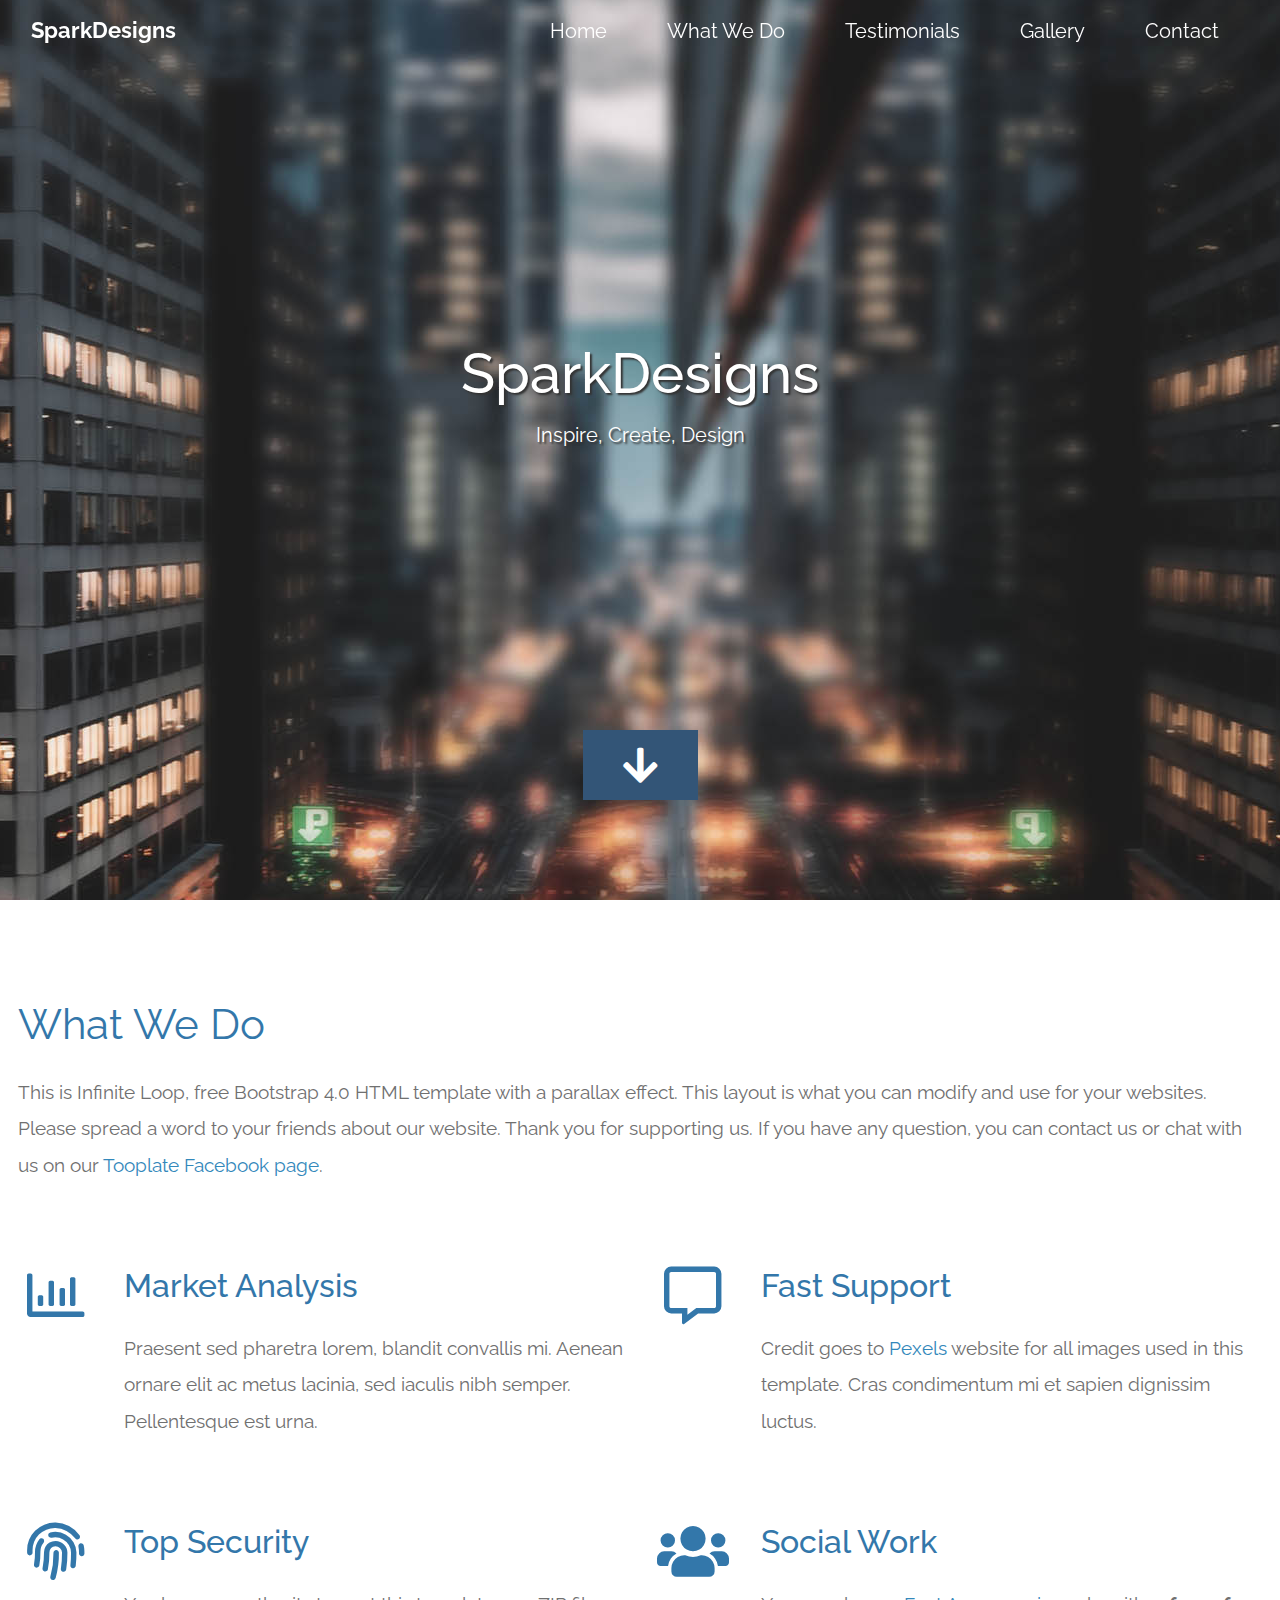
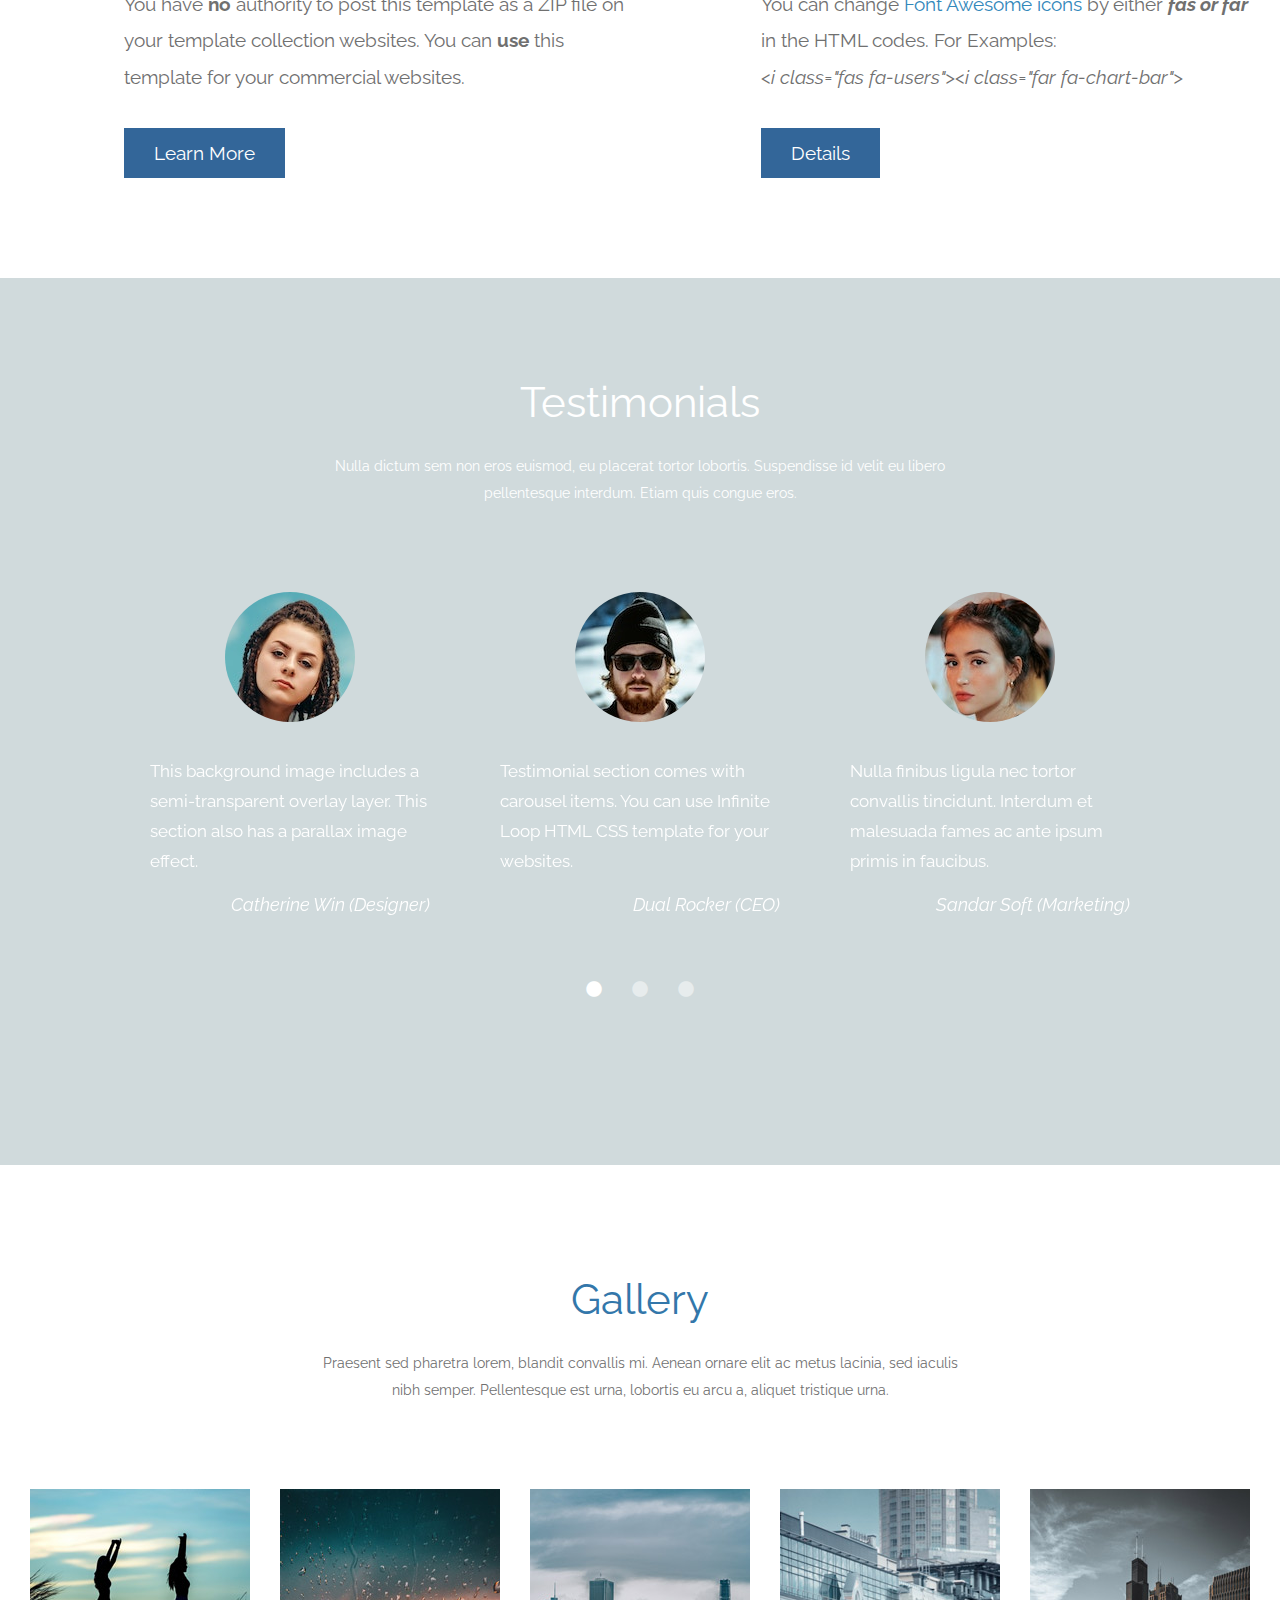
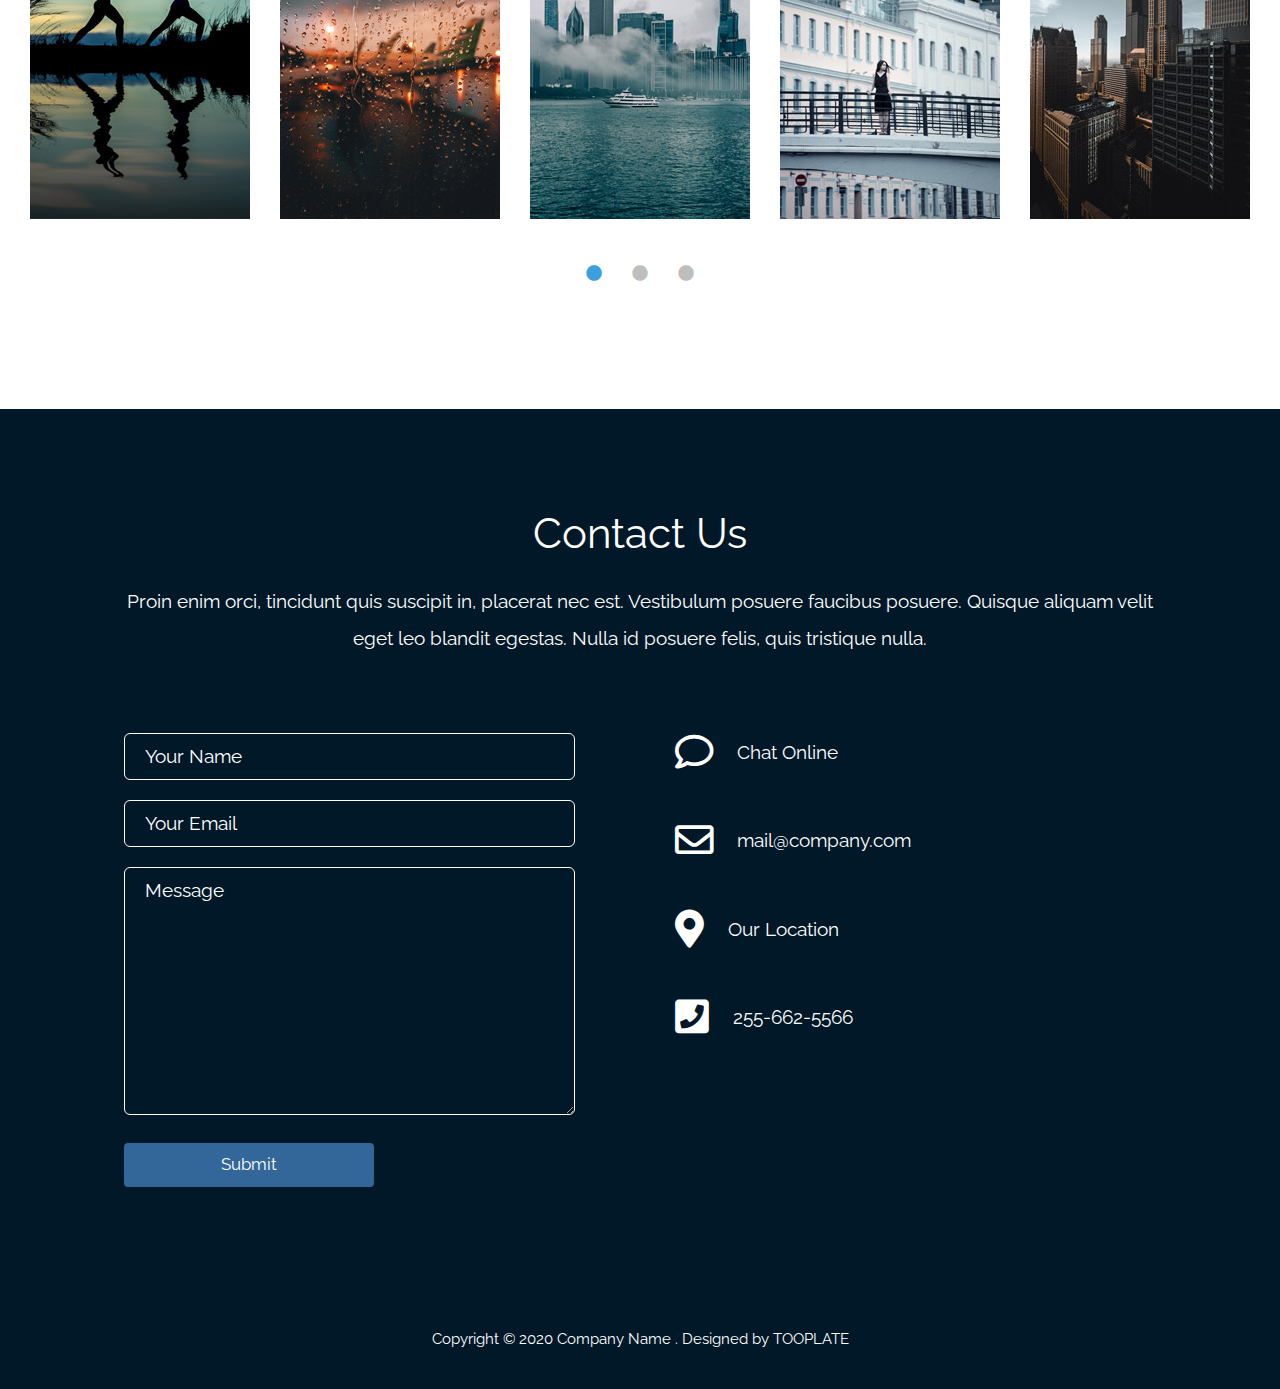
<file: index.html>
<!DOCTYPE html>
<html lang="en">
  <head>
    <meta charset="UTF-8" />
    <meta name="viewport" content="width=device-width, initial-scale=1.0" />
    <meta http-equiv="X-UA-Compatible" content="ie=edge" />
    <title>SparkDesigns</title>
    <link rel="stylesheet" href="fontawesome-5.5/css/all.min.css" />
    <link rel="stylesheet" href="slick/slick.css">
    <link rel="stylesheet" href="slick/slick-theme.css">
    <link rel="stylesheet" href="magnific-popup/magnific-popup.css">
    <link rel="stylesheet" href="css/bootstrap.min.css" />
    <link rel="stylesheet" href="css/tooplate-infinite-loop.css" />
<!--
Tooplate 2117 Infinite Loop
https://www.tooplate.com/view/2117-infinite-loop
-->

  </head>
  <body>    
    <!-- Hero section -->
    <section id="infinite" class="text-white tm-font-big tm-parallax">
      <!-- Navigation -->
      <nav class="navbar navbar-expand-md tm-navbar" id="tmNav">              
        <div class="container">   
          <div class="tm-next">
              <a href="#infinite" class="navbar-brand">SparkDesigns</a>
          </div>             
            
          <button class="navbar-toggler" type="button" data-toggle="collapse" data-target="#navbarSupportedContent" aria-controls="navbarSupportedContent" aria-expanded="false" aria-label="Toggle navigation">
            <i class="fas fa-bars navbar-toggler-icon"></i>
          </button>
          <div class="collapse navbar-collapse" id="navbarSupportedContent">
            <ul class="navbar-nav ml-auto">
              <li class="nav-item">
                  <a class="nav-link tm-nav-link" href="#infinite">Home</a>
              </li>
              <li class="nav-item">
                  <a class="nav-link tm-nav-link" href="#whatwedo">What We Do</a>
              </li>
              <li class="nav-item">
                <a class="nav-link tm-nav-link" href="#testimonials">Testimonials</a>
              </li>
              <li class="nav-item">
                  <a class="nav-link tm-nav-link" href="#gallery">Gallery</a>
              </li>
              <li class="nav-item">
                  <a class="nav-link tm-nav-link" href="#contact">Contact</a>
              </li>                    
            </ul>
          </div>        
        </div>
      </nav>
      
      <div class="text-center tm-hero-text-container">
        <div class="tm-hero-text-container-inner">
            <h2 class="tm-hero-title">SparkDesigns</h2>
            <p class="tm-hero-subtitle">
             Inspire, Create, Design
            </p>
        </div>        
      </div>

      <div class="tm-next tm-intro-next">
        <a href="#whatwedo" class="text-center tm-down-arrow-link">
          <i class="fas fa-2x fa-arrow-down tm-down-arrow"></i>
        </a>
      </div>      
    </section>

    <section id="whatwedo" class="tm-section-pad-top">
      
      <div class="container">

            <div class="row tm-content-box"><!-- first row -->
                <div class="col-lg-12 col-xl-12">
                    <div class="tm-intro-text-container">
                        <h2 class="tm-text-primary mb-4 tm-section-title">What We Do</h2>
                        <p class="mb-4 tm-intro-text">
                          This is Infinite Loop, free Bootstrap 4.0 HTML template with a parallax effect. This layout is what you can modify and use for your websites. Please spread a word to your friends about our website. Thank you for supporting us. If you have any question, you can contact us or chat with us on our <a href="https://fb.com/tooplate">Tooplate Facebook page</a>.</p>
                    </div>
                </div>

            </div><!-- first row -->
            
            <div class="row tm-content-box"><!-- second row -->
        		<div class="col-lg-1">
                    <i class="far fa-3x fa-chart-bar text-center tm-icon"></i>
                </div>
                <div class="col-lg-5">
                    <div class="tm-intro-text-container">
                        <h2 class="tm-text-primary mb-4">Market Analysis</h2>
                        <p class="mb-4 tm-intro-text">
                          Praesent sed pharetra lorem, blandit convallis mi. Aenean ornare elit ac metus lacinia, sed iaculis nibh semper. Pellentesque est urna.</p>
                    </div>
                </div>
                
                <div class="col-lg-1">
                    <i class="far fa-3x fa-comment-alt text-center tm-icon"></i>
                </div>
                <div class="col-lg-5">
                    <div class="tm-intro-text-container">
                        <h2 class="tm-text-primary mb-4">Fast Support</h2>
                        <p class="mb-4 tm-intro-text">
                          Credit goes to <a rel="nofollow" href="https://www.pexels.com">Pexels</a> website for all images used in this template. Cras condimentum mi et sapien dignissim luctus.</p>
                    </div>
                </div>

            </div><!-- second row -->
            
            <div class="row tm-content-box"><!-- third row -->
        		<div class="col-lg-1">
                    <i class="fas fa-3x fa-fingerprint text-center tm-icon"></i>
                </div>
                <div class="col-lg-5">
                    <div class="tm-intro-text-container">
                        <h2 class="tm-text-primary mb-4">Top Security</h2>
                        <p class="mb-4 tm-intro-text">
                      You have <strong>no</strong> authority to post this template as a ZIP file on your template collection websites. You can <strong>use</strong> this template for your commercial websites.</p>
                          
                          <div class="tm-continue">
                            <a href="#testimonials" class="tm-intro-text tm-btn-primary">Learn More</a>
                        </div>
                    </div>
                </div>
                
                <div class="col-lg-1">
                    <i class="fas fa-3x fa-users text-center tm-icon"></i>
                </div>
                <div class="col-lg-5">
                    <div class="tm-intro-text-container">
                      <h2 class="tm-text-primary mb-4">Social Work</h2>
                        <p class="mb-4 tm-intro-text">
                      You can change <a href="https://fontawesome.com/icons?d=gallery">Font Awesome icons</a> by either <b><em>fas or far</em></b> in the HTML codes. For Examples:<br>
                      <em>&lt;i class=&quot;fas fa-users&quot;&gt;&lt;i class=&quot;far fa-chart-bar&quot;&gt;</em> </p>
                          
                          <div class="tm-continue">
                            <a href="#testimonials" class="tm-intro-text tm-btn-primary">Details</a>
                        </div>
                    </div>
                </div>

            </div><!-- third row -->

        </div>
      
    </section>
    
    <section id="testimonials" class="tm-section-pad-top tm-parallax-2">      
      <div class="container tm-testimonials-content">
        <div class="row">
          <div class="col-lg-12 tm-content-box">
            <h2 class="text-white text-center mb-4 tm-section-title">Testimonials</h2>
            <p class="mx-auto tm-section-desc text-center">
                Nulla dictum sem non eros euismod, eu placerat tortor lobortis. Suspendisse id velit eu libero pellentesque interdum. Etiam quis congue eros.
              </p>
            <div class="mx-auto tm-gallery-container tm-gallery-container-2">
              <div class="tm-testimonials-carousel">
                <figure class="tm-testimonial-item">
                  <img src="img/testimonial-img-01.jpg" alt="Image" class="img-fluid mx-auto">
                  <blockquote>This background image includes a semi-transparent overlay layer. This section also has a parallax image effect.</blockquote>
                  <figcaption>Catherine Win (Designer)</figcaption>
                </figure>

                <figure class="tm-testimonial-item">
                  <img src="img/testimonial-img-02.jpg" alt="Image" class="img-fluid mx-auto">
                  <blockquote>Testimonial section comes with carousel items. You can use Infinite Loop HTML CSS template for your websites.</blockquote>
                  <figcaption>Dual Rocker (CEO)</figcaption>
                </figure>

                <figure class="tm-testimonial-item">
                  <img src="img/testimonial-img-03.jpg" alt="Image" class="img-fluid mx-auto">
                  <blockquote>Nulla finibus ligula nec tortor convallis tincidunt. Interdum et malesuada fames ac ante ipsum primis in faucibus.</blockquote>
                  <figcaption>Sandar Soft (Marketing)</figcaption>
                </figure>

                <figure class="tm-testimonial-item">
                  <img src="img/testimonial-img-04.jpg" alt="Image" class="img-fluid mx-auto">
                  <blockquote>Curabitur rutrum pharetra lobortis. Pellentesque vehicula, velit quis eleifend fermentum, erat arcu aliquet neque.</blockquote>
                  <figcaption>Oliva Htoo (Designer)</figcaption>
                </figure>

                <figure class="tm-testimonial-item">
                  <img src="img/testimonial-img-02.jpg" alt="Image" class="img-fluid mx-auto">
                  <blockquote>Integer sit amet risus et erat imperdiet finibus. Nam lacus nunc, vulputate id ex eget, euismod auctor augue.</blockquote>
                  <figcaption>Jacob Joker (CTO)</figcaption>
                </figure>
              </div>
            </div>
          </div>
        </div>
      </div>
      <div class="tm-bg-overlay"></div>
    </section>
    
    <section id="gallery" class="tm-section-pad-top">
      <div class="container tm-container-gallery">
        <div class="row">
          <div class="text-center col-12">
              <h2 class="tm-text-primary tm-section-title mb-4">Gallery</h2>
              <p class="mx-auto tm-section-desc">
                Praesent sed pharetra lorem, blandit convallis mi. Aenean ornare elit ac metus lacinia, sed iaculis nibh semper. Pellentesque est urna, lobortis eu arcu a, aliquet tristique urna.
              </p>
          </div>            
        </div>
        <div class="row">
            <div class="col-12">
                <div class="mx-auto tm-gallery-container">
                    <div class="grid tm-gallery">
                      <a href="img/gallery-img-01.jpg">
                        <figure class="effect-honey tm-gallery-item">
                          <img src="img/gallery-tn-01.jpg" alt="Image 1" class="img-fluid">
                          <figcaption>
                            <h2><i>Physical Health <span>Exercise!</span></i></h2>
                          </figcaption>
                        </figure>
                      </a>
                      <a href="img/gallery-img-02.jpg">
                        <figure class="effect-honey tm-gallery-item">
                          <img src="img/gallery-tn-02.jpg" alt="Image 2" class="img-fluid">
                          <figcaption>
                            <h2><i>Rain on Glass <span>Second Image</span></i></h2>
                          </figcaption>
                        </figure>
                      </a>
                      <a href="img/gallery-img-03.jpg">
                        <figure class="effect-honey tm-gallery-item">
                          <img src="img/gallery-tn-03.jpg" alt="Image 3" class="img-fluid">
                          <figcaption>
                            <h2><i><span>Sea View</span> Mega City</i></h2>
                          </figcaption>
                        </figure>
                      </a>
                      <a href="img/gallery-img-04.jpg">
                        <figure class="effect-honey tm-gallery-item">
                          <img src="img/gallery-tn-04.jpg" alt="Image 4" class="img-fluid">
                          <figcaption>
                            <h2><i>Dream Girl <span>Thoughts</span></i></h2>
                          </figcaption>
                        </figure>
                      </a>
                      <a href="img/gallery-img-05.jpg">
                        <figure class="effect-honey tm-gallery-item">
                          <img src="img/gallery-tn-05.jpg" alt="Image 5" class="img-fluid">
                          <figcaption>
                            <h2><i><span>Workstation</span> Offices</i></h2>
                          </figcaption>
                        </figure>
                      </a>
                      <a href="img/gallery-img-06.jpg">
                        <figure class="effect-honey tm-gallery-item">
                          <img src="img/gallery-tn-06.jpg" alt="Image 6" class="img-fluid">
                          <figcaption>
                            <h2><i>Just Above <span>The City</span></i></h2>
                          </figcaption>
                        </figure>
                      </a>
                      <a href="img/gallery-img-01.jpg">
                        <figure class="effect-honey tm-gallery-item">
                          <img src="img/gallery-tn-01.jpg" alt="Image 7" class="img-fluid">
                          <figcaption>
                            <h2><i>Another <span>Exercise Time</span></i></h2>
                          </figcaption>
                        </figure>
                      </a>
                      <a href="img/gallery-img-02.jpg">
                        <figure class="effect-honey tm-gallery-item">
                          <img src="img/gallery-tn-02.jpg" alt="Image 8" class="img-fluid">
                          <figcaption>
                            <h2><i>Repeated <span>Image Spot</span></i></h2>
                          </figcaption>
                        </figure>
                      </a>
                    </div>
                </div>                
            </div>        
          </div>
      </div>
    </section>

    <!-- Contact -->
    <section id="contact" class="tm-section-pad-top tm-parallax-2">
    
      <div class="container tm-container-contact">
        
        <div class="row">
            
            <div class="text-center col-12">
                <h2 class="tm-section-title mb-4">Contact Us</h2>
                <p class="mb-5">
                  Proin enim orci, tincidunt quis suscipit in, placerat nec est. Vestibulum posuere faucibus posuere. Quisque aliquam velit eget leo blandit egestas. Nulla id posuere felis, quis tristique nulla.
                </p><br>
            </div>
            
            <div class="col-sm-12 col-md-6">
              <form action="" method="get">
                <input id="name" name="name" type="text" placeholder="Your Name" class="tm-input" required />
                <input id="email" name="email" type="email" placeholder="Your Email" class="tm-input" required />
                <textarea id="message" name="message" rows="8" placeholder="Message" class="tm-input" required></textarea>
                <button type="submit" class="btn tm-btn-submit">Submit</button>
              </form>
            </div>
            
            <div class="col-sm-12 col-md-6">

                <div class="contact-item">
                  <a rel="nofollow" href="https://www.tooplate.com/contact" class="item-link">
                      <i class="far fa-2x fa-comment mr-4"></i>
                      <span class="mb-0">Chat Online</span>
                  </a>              
                </div>
                
                <div class="contact-item">
                  <a rel="nofollow" href="mailto:mail@company.com" class="item-link">
                      <i class="far fa-2x fa-envelope mr-4"></i>
                      <span class="mb-0">mail@company.com</span>
                  </a>              
                </div>
                
                <div class="contact-item">
                  <a rel="nofollow" href="https://www.google.com/maps" class="item-link">
                      <i class="fas fa-2x fa-map-marker-alt mr-4"></i>
                      <span class="mb-0">Our Location</span>
                  </a>              
                </div>
                
                <div class="contact-item">
                  <a rel="nofollow" href="tel:0100200340" class="item-link">
                      <i class="fas fa-2x fa-phone-square mr-4"></i>
                      <span class="mb-0">255-662-5566</span>
                  </a>              
                </div>
                
                <div class="contact-item">&nbsp;</div>
            
            </div>
            
            
        </div><!-- row ending -->
        
      </div>

      	<footer class="text-center small tm-footer">
          <p class="mb-0">
          Copyright &copy; 2020 Company Name 
          
          . <a rel="nofollow" href="https://www.tooplate.com" title="HTML templates">Designed by TOOPLATE</a></p>
        </footer>

    </section>
    
    <script src="js/jquery-1.9.1.min.js"></script>     
    <script src="slick/slick.min.js"></script>
    <script src="magnific-popup/jquery.magnific-popup.min.js"></script>
    <script src="js/easing.min.js"></script>
    <script src="js/jquery.singlePageNav.min.js"></script>     
    <script src="js/bootstrap.min.js"></script> 
    <script>

      function getOffSet(){
        var _offset = 450;
        var windowHeight = window.innerHeight;

        if(windowHeight > 500) {
          _offset = 400;
        } 
        if(windowHeight > 680) {
          _offset = 300
        }
        if(windowHeight > 830) {
          _offset = 210;
        }

        return _offset;
      }

      function setParallaxPosition($doc, multiplier, $object){
        var offset = getOffSet();
        var from_top = $doc.scrollTop(),
          bg_css = 'center ' +(multiplier * from_top - offset) + 'px';
        $object.css({"background-position" : bg_css });
      }

      // Parallax function
      // Adapted based on https://codepen.io/roborich/pen/wpAsm        
      var background_image_parallax = function($object, multiplier, forceSet){
        multiplier = typeof multiplier !== 'undefined' ? multiplier : 0.5;
        multiplier = 1 - multiplier;
        var $doc = $(document);
        // $object.css({"background-attatchment" : "fixed"});

        if(forceSet) {
          setParallaxPosition($doc, multiplier, $object);
        } else {
          $(window).scroll(function(){          
            setParallaxPosition($doc, multiplier, $object);
          });
        }
      };

      var background_image_parallax_2 = function($object, multiplier){
        multiplier = typeof multiplier !== 'undefined' ? multiplier : 0.5;
        multiplier = 1 - multiplier;
        var $doc = $(document);
        $object.css({"background-attachment" : "fixed"});
        
        $(window).scroll(function(){
          if($(window).width() > 768) {
            var firstTop = $object.offset().top,
                pos = $(window).scrollTop(),
                yPos = Math.round((multiplier * (firstTop - pos)) - 186);              

            var bg_css = 'center ' + yPos + 'px';

            $object.css({"background-position" : bg_css });
          } else {
            $object.css({"background-position" : "center" });
          }
        });
      };
      
      $(function(){
        // Hero Section - Background Parallax
        background_image_parallax($(".tm-parallax"), 0.30, false);
        background_image_parallax_2($("#contact"), 0.80);   
        background_image_parallax_2($("#testimonials"), 0.80);   
        
        // Handle window resize
        window.addEventListener('resize', function(){
          background_image_parallax($(".tm-parallax"), 0.30, true);
        }, true);

        // Detect window scroll and update navbar
        $(window).scroll(function(e){          
          if($(document).scrollTop() > 120) {
            $('.tm-navbar').addClass("scroll");
          } else {
            $('.tm-navbar').removeClass("scroll");
          }
        });
        
        // Close mobile menu after click 
        $('#tmNav a').on('click', function(){
          $('.navbar-collapse').removeClass('show'); 
        })

        // Scroll to corresponding section with animation
        $('#tmNav').singlePageNav({
          'easing': 'easeInOutExpo',
          'speed': 600
        });        
        
        // Add smooth scrolling to all links
        // https://www.w3schools.com/howto/howto_css_smooth_scroll.asp
        $("a").on('click', function(event) {
          if (this.hash !== "") {
            event.preventDefault();
            var hash = this.hash;

            $('html, body').animate({
              scrollTop: $(hash).offset().top
            }, 600, 'easeInOutExpo', function(){
              window.location.hash = hash;
            });
          } // End if
        });

        // Pop up
        $('.tm-gallery').magnificPopup({
          delegate: 'a',
          type: 'image',
          gallery: { enabled: true }
        });

        $('.tm-testimonials-carousel').slick({
          dots: true,
          prevArrow: false,
          nextArrow: false,
          infinite: false,
          slidesToShow: 3,
          slidesToScroll: 1,
          responsive: [
            {
              breakpoint: 992,
              settings: {
                slidesToShow: 2
              }
            },
            {
              breakpoint: 768,
              settings: {
                slidesToShow: 2
              }
            }, 
            {
              breakpoint: 480,
              settings: {
                  slidesToShow: 1
              }                 
            }
          ]
        });

        // Gallery
        $('.tm-gallery').slick({
          dots: true,
          infinite: false,
          slidesToShow: 5,
          slidesToScroll: 2,
          responsive: [
          {
            breakpoint: 1199,
            settings: {
              slidesToShow: 4,
              slidesToScroll: 2
            }
          },
          {
            breakpoint: 991,
            settings: {
              slidesToShow: 3,
              slidesToScroll: 2
            }
          },
          {
            breakpoint: 767,
            settings: {
              slidesToShow: 2,
              slidesToScroll: 1
            }
          },
          {
            breakpoint: 480,
            settings: {
              slidesToShow: 1,
              slidesToScroll: 1
            }
          }
        ]
        });
      });
    </script>
  </body>
</html>
</file>
<file: css/tooplate-infinite-loop.css>
/*

Tooplate 2117 Infinite Loop

https://www.tooplate.com/view/2117-infinite-loop

*/

@import url("https://fonts.googleapis.com/css?family=Raleway:100,300,400,500,700,900");

body {
	font-family: "Raleway", sans-serif;
	font-size: 1.2em;
  color: #707070;
  margin: 0;
  padding: 0;
  overflow-x: hidden;
}
a {
  transition: all 0.3s ease;
  color: #38B;
}

a:hover,
a:focus {
  text-decoration: none;
  color: #D40;
}

a:focus {
  outline: none;
}

.btn {
  padding: 8px 32px;
}

.btn:hover {
  background-color: #ced4da;
}

blockquote {
  font-size: 0.86em;
  line-height: 1.8em;
}

.tm-section-pad-top {
  padding-top: 80px;
  padding-bottom: 40px;
}

.tm-content-box {
  padding-top: 20px;
  padding-bottom: 40px;
}

.tm-text-primary {
  color: #37A;
}

.tm-font-big {
  font-size: 1.25rem;
}

.tm-btn-primary {
  color: white;
  background-color: #369;
  padding: 14px 30px;
}

.tm-btn-primary:hover,
.tm-btn-primary:focus {
  color: white;
  background-color: #38B;
}

/* Navbar */

.tm-navbar {
  position: fixed;
  width: 100%;
  z-index: 1000;
  background-color: transparent;
  transition: all 0.3s ease;
}

.tm-navbar.scroll {
  background-color: white;
  border-bottom: 1px solid #e9ecef;
}

.navbar-brand {
  color: white;
  font-size: 1.4rem;
  font-weight: bold;
}

.navbar-brand:hover,
.tm-navbar.scroll .navbar-brand:hover {
  color: #38B;
}

.tm-navbar.scroll .navbar-brand {
  color: #369;
}

.nav-item {
  list-style: none;
}

.tm-nav-link {
  color: white;
}

.tm-navbar.scroll .tm-nav-link {
  color: #369;
}

.tm-navbar.scroll .tm-nav-link:hover,
.tm-navbar.scroll .tm-nav-link.current,
.tm-nav-link:hover {
  color: #FFF;
  background-color: #369;
}

.navbar-toggler {
  border: 1px solid white;
  padding-left: 10px;
  padding-right: 10px;
}

.navbar-toggler-icon {
  color: white;
  padding-top: 6px;
}

.tm-navbar.scroll .navbar-toggler {
  border: 1px solid #707070;
}

.tm-navbar.scroll .navbar-toggler-icon {
  color: #707070;
}

/* Hero */

#infinite {
	background-color: #222;
  background-image: url(../img/infinite-loop-01.jpg);
  background-repeat: no-repeat;
  height: 100vh;
  min-height: 375px;
  position: relative;
}

@media (min-height: 600px) and (min-width: 1920px) {
  #infinite {
    background-size: cover;
  }
}

@media (min-height: 830px) {
  #infinite {
    background-position: center -210px;
  }
}

@media (min-height: 680px) and (max-height: 829px) {
  #infinite {
    background-position: center -300px;
  }
}

@media (min-height: 500px) and (max-height: 679px) {
  #infinite {
    background-position: center -400px;
  }
}

@media (max-height: 499px) {
  #infinite {
    background-position: center -450px;
  }
}

.tm-hero-text-container {
  width: 100%;
  height: 100%;
  display: flex;
  flex-flow: column;
  justify-content: center;
}

.tm-hero-text-container-inner {
  margin-top: -90px;
}

.tm-hero-title {
  font-size: 3.5rem;
  text-shadow: 2px 2px 2px #333;
}

.tm-hero-subtitle {
  text-shadow: 2px 2px 2px #333;
}

.tm-intro-next {
  position: absolute;
  bottom: 100px;
  left: 0;
  right: 0;
}

@media (max-height: 480px) {
  .tm-hero-text-container-inner {
    margin-top: -40px;
  }

  .tm-intro-next {
    bottom: 20px;
  }
}

.tm-down-arrow-link {
  display: block;
  margin-top: 18%;
}

.tm-down-arrow {
  	color: #FFF;
    cursor: pointer;
    background: #357;
    padding: 15px 40px;
    transition: all 0.3s ease;
}

.tm-down-arrow:hover,
.tm-down-arrow:focus {
  color: #FFF;
  background: #37A;
  padding: 20px 50px;
}

/* Introduction */

#introduction {
  padding-bottom: 100px;
}

.tm-section-title {
  font-size: 2.6rem;
  font-weight: normal;
}

.tm-intro-text {
  font-size: 1.2rem;
}

.tm-icon {
  display: block;
  color: #37A;
}

.tm-continue {
	padding: 20px 0 30px 0;
}

/* Testimonials */
#testimonials {
  color: white;
  background-image: url(../img/infinite-loop-02.jpg);
  background-size: cover;
  background-repeat: no-repeat;
  background-size: 100%;
  position: relative;
}

@media (max-width: 991px) {
  #testimonials {
    background-image: url(../img/infinite-loop-02-mobile.jpg);
  }
}

.tm-testimonials-content {
  position: relative;
  z-index: 100;
}

.tm-bg-overlay {
  width: 100%;
  height: 100%;
  background: rgba(20, 70, 80, 0.2);
  position: absolute;
  top: 0;
  left: 0;
  right: 0;
  bottom: 0;
  z-index: 0;
}

.tm-testimonials-carousel {
  max-width: 1050px;
  margin: 0 auto;
}

.tm-testimonial-item {
  max-width: 290px;
  margin-left: 35px;
  margin-right: 35px;
}

.tm-testimonial-item img {
  border-radius: 50%;
  margin-bottom: 35px;
}

.tm-testimonial-item figcaption {
  text-align: right;
  font-style: italic;
  font-size: 1.1rem;
}

/* Work */

.tm-section-desc {
  max-width: 650px;
  width: 100%;
  font-size: 0.9rem;
}

.tm-gallery-container {
  padding-top: 70px;
  padding-bottom: 120px;
}

.tm-gallery-item {
  margin: 0 15px;
}

.slick-dots {
  bottom: -65px;
}

.slick-dots li {
  margin: 0 13px;
}

.slick-dots li button:hover:before,
.slick-dots li button:focus:before,
.slick-dots li.slick-active button:before {
  opacity: 1;
  color: #3ba0dd;
}

.tm-testimonials-carousel .slick-dots li button:before {
  color: white;
  opacity: 0.5;
}

.tm-testimonials-carousel .slick-dots li button:hover:before,
.tm-testimonials-carousel .slick-dots li button:focus:before,
.tm-testimonials-carousel .slick-dots li.slick-active button:before {
  color: white;
  opacity: 1;
}

.slick-dots li button:before {
  font-size: 18px;
}

/* Hover Effect */
/* Common style */
.grid figure {
  position: relative;
  float: left;
  overflow: hidden;
  background: #3085a3;
  text-align: center;
  cursor: pointer;
}

.grid figure img {
  position: relative;
  display: block;
  min-height: 100%;
  max-width: 100%;
  opacity: 0.8;
}

.grid figure figcaption {
  padding: 2em;
  color: #fff;
  text-transform: uppercase;
  font-size: 1.25em;
  -webkit-backface-visibility: hidden;
  backface-visibility: hidden;
}

.grid figure figcaption::before,
.grid figure figcaption::after {
  pointer-events: none;
}

.grid figure figcaption,
.grid figure figcaption > a {
  position: absolute;
  top: 0;
  left: 0;
  width: 100%;
  height: 100%;
}

/* Anchor will cover the whole item by default */
/* For some effects it will show as a button */
.grid figure figcaption > a {
  z-index: 1000;
  text-indent: 200%;
  white-space: nowrap;
  font-size: 0;
  opacity: 0;
}

.grid figure h2 {
  word-spacing: -0.15em;
  font-size: 0.9em;
  font-weight: 300;
}

.grid figure h2 span {
  font-weight: 600;
}

.grid figure h2,
.grid figure p {
  margin: 0;
}

.grid figure p {
  letter-spacing: 1px;
  font-size: 68.5%;
}

/*---------------*/
/***** Honey *****/
/*---------------*/

figure.effect-honey {
  background: #4a3753;
  max-width: 220px;
}

figure.effect-honey img {
  opacity: 1;
  -webkit-transition: opacity 0.35s;
  transition: opacity 0.35s;
}

figure.effect-honey:hover img {
  opacity: 0.4;
}

figure.effect-honey figcaption::before {
  position: absolute;
  bottom: 0;
  left: 0;
  width: 100%;
  height: 10px;
  background: #38C;
  content: "";
  -webkit-transform: translate3d(0, 10px, 0);
  transform: translate3d(0, 10px, 0);
}

figure.effect-honey h2 {
  position: absolute;
  bottom: 0;
  left: 0;
  padding: 1em 1.5em;
  width: 100%;
  text-align: left;
  -webkit-transform: translate3d(0, -30px, 0);
  transform: translate3d(0, -30px, 0);
}

figure.effect-honey h2 i {
  font-style: normal;
  opacity: 0;
  -webkit-transition: opacity 0.35s, -webkit-transform 0.35s;
  transition: opacity 0.35s, transform 0.35s;
  -webkit-transform: translate3d(0, -30px, 0);
  transform: translate3d(0, -30px, 0);
}

figure.effect-honey figcaption::before,
figure.effect-honey h2 {
  -webkit-transition: -webkit-transform 0.35s;
  transition: transform 0.35s;
}

figure.effect-honey:hover figcaption::before,
figure.effect-honey:hover h2,
figure.effect-honey:hover h2 i {
  opacity: 1;
  -webkit-transform: translate3d(0, 0, 0);
  transform: translate3d(0, 0, 0);
}

.tm-container-gallery {
	padding-top: 30px;
	}

/* Contact */

#contact {
  color: white;
  background-color: #001828;
  background-image: url(../img/infinite-loop-03.jpg);
  background-position: center;
  background-repeat: no-repeat;
  min-height: 980px;
  position: relative;
  padding-bottom: 50px;
  padding-top: 100px;
}

.contact-item {
  margin-left: 20px;
  margin-bottom: 50px;
}

.item-link {
  display: flex;
  align-items: center;
}

.item-link i,
.item-link span {
  color: white;
  transition: all 0.3s ease;
}

.item-link:hover i,
.item-link:hover span {
  color: #3496d8;
}

.tm-input {
	margin: 0 0 20px 0;
	width: 90%;
  padding: 8px 20px;
  border-radius: 6px;
  border: 1px solid white;
  background: transparent;
  color: white;
}

.tm-btn-submit {
	font-size: 0.9em;
	color: #fff;
	background-color: #369;
	width: 50%;
	margin-bottom: 60px;
}

.tm-btn-submit:hover {
	color: #fff;
	background-color: #38B;
}

::placeholder {
  /* Chrome, Firefox, Opera, Safari 10.1+ */
  color: white;
  opacity: 1; /* Firefox */
}

:-ms-input-placeholder {
  /* Internet Explorer 10-11 */
  color: white;
}

::-ms-input-placeholder {
  /* Microsoft Edge */
  color: white;
}

.tm-footer {
  position: absolute;
  bottom: 35px;
  left: 0;
  right: 0;
  padding: 0 15px;
}

.tm-footer a {
	color: #fff;
}

.tm-footer a:hover {
	color: #9CF;
}

.tm-footer-link {
  color: white;
}

.tm-footer-link:hover,
.tm-footer-link:focus {
  color: #38B;
  text-decoration: none;
}

p {
  line-height: 1.9;
}

@media (min-width: 768px) {
  .tm-intro-text-container {
    padding-left: 0px;
  }

  .navbar-expand-md .navbar-nav .nav-link {
    padding-right: 30px;
    padding-left: 30px;
  }
}

@media (min-width: 1200px) {
  .container {
    max-width: 1275px;
  }

  .tm-container-gallery {
    max-width: 1290px;
  }

  .tm-container-contact {
    max-width: 1063px;
  }
}

@media (max-width: 991px) {
  .tm-intro-text-container {
    padding-left: 15px;
    padding-top: 30px;
    max-width: 600px;
    margin-left: auto;
    margin-right: auto;
  }

  .tm-intro-img {
    display: block;
    margin-left: auto;
    margin-right: auto;
  }

  .tm-btn-submit {
    margin-left: 0;
    margin-top: 20px;
  }
}

@media (max-width: 767px) {

  .navbar-nav {
    max-width: 200px;
    text-align: right;
  }

  .navbar-collapse {
    background-color: rgb(255, 255, 255);
    padding: 10px;
    border-radius: 3px;
  }

  .navbar-collapse .nav-link {
    color: #707070;
	padding-right: 20px;
  }
}

@media (max-width: 480px) {
  .tm-gallery-container {
    max-width: 220px;
    margin-left: auto;
    margin-right: auto;
  }

  .tm-gallery-container-2 {
    max-width: 350px;
  }

  .slick-dots li {
    margin: 0 8px;
  }

  .tm-gallery-item {
    margin: 0;
  }
}
</file>
